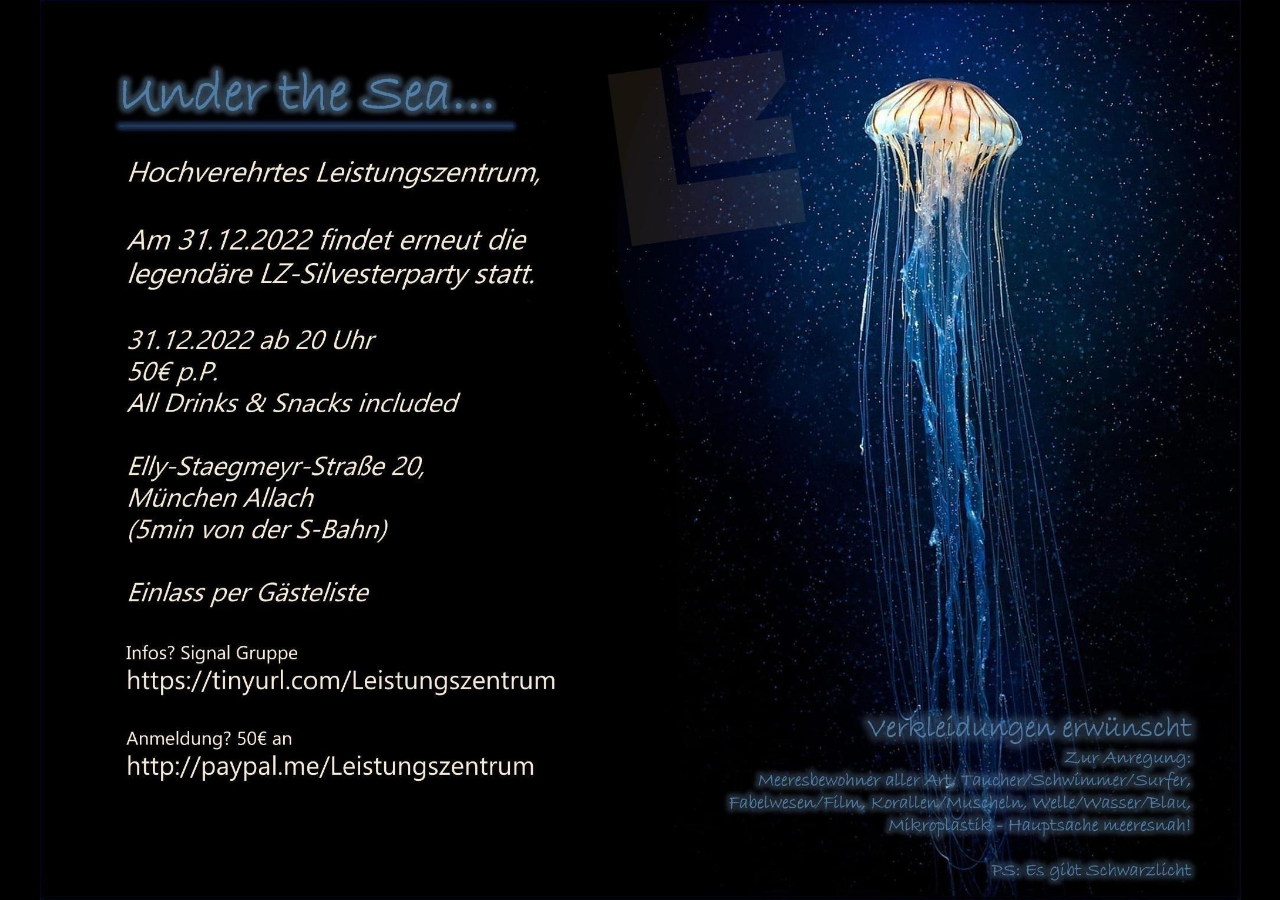
<file: silvester/index.html>
<!DOCTYPE html>
<html lang="de">
	<head>
		<meta charset="UTF-8" />
		<meta http-equiv="X-UA-Compatible" content="IE=edge,chrome=1">
		<meta name="viewport" content="width=device-width, initial-scale=1.0">
		<title>Leistungs-Zentrum (LZ)</title>
		<meta name="description" content="Leistungs-Zentrum (LZ) München" />
		<meta name="keywords" content="Leistungs-Zentrum, LZ" />
		<meta name="author" content="maximilian.miller" />
		<style type="text/css">
			html {
				min-height: 100%;
			}
			body {
				background-image: url(bg.jpg);
				background-color: black;
				background-size: contain;
				-moz-background-size: contain;
				-webkit-background-size: contain;
				-o-background-size: contain;
				background-position: center;
				background-repeat: no-repeat;
				border: none;
			}
		</style>
	</head>
	<body>
		<div class="parent">
			<div class="child"/>
		</div>
	</body>
</html>
</file>
